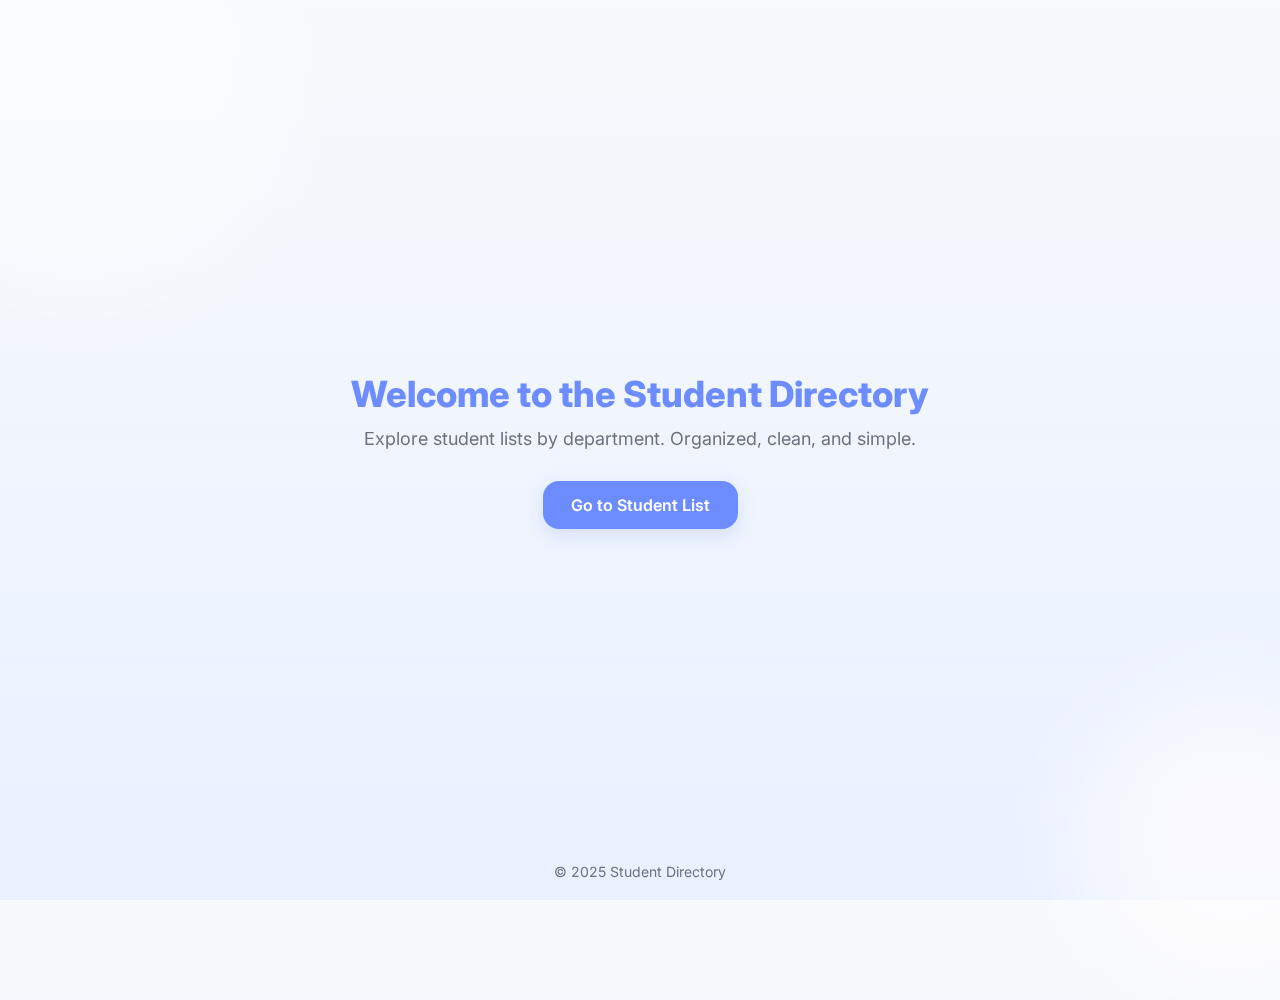
<file: index.html>
<!doctype html>
<html lang="en">
<head>
  <meta charset="utf-8" />
  <meta name="viewport" content="width=device-width,initial-scale=1" />
  <title>Student Directory — Homepage</title>
  <link href="https://fonts.googleapis.com/css2?family=Inter:wght@300;400;600;800&display=swap" rel="stylesheet">
  <style>
    :root{
      --accent:#6c8cff;--muted:#6b7280;--bg1:#f7f9fc;--bg2:#e9f1ff;--radius:16px;
      font-family:'Inter',sans-serif;color-scheme:light;
    }
    *{box-sizing:border-box;margin:0;padding:0}
    body{
      background:linear-gradient(180deg,var(--bg1),var(--bg2));
      min-height:100vh;padding:0;margin:0;display:flex;flex-direction:column;align-items:center;justify-content:center;text-align:center;
      color:#1f2937;
    }
    header h1{font-size:36px;font-weight:800;color:var(--accent);margin-bottom:12px}
    p{color:var(--muted);font-size:18px;margin-bottom:32px}
    a.button{
      display:inline-block;background:var(--accent);color:white;text-decoration:none;
      padding:14px 28px;border-radius:var(--radius);font-weight:600;transition:transform .2s, box-shadow .2s;
      box-shadow:0 6px 18px rgba(108,140,255,0.2);
    }
    a.button:hover{transform:translateY(-3px);box-shadow:0 10px 24px rgba(108,140,255,0.3)}
    footer{position:absolute;bottom:20px;color:var(--muted);font-size:14px}
    .blob{
      position:absolute;border-radius:50%;filter:blur(40px);mix-blend-mode:screen;opacity:0.7;pointer-events:none;
      animation:float 8s ease-in-out infinite alternate;
    }
    .blob.b1{width:400px;height:400px;background:linear-gradient(180deg,#b7d7ff,#8fb8ff);top:-100px;left:-120px}
    .blob.b2{width:300px;height:300px;background:linear-gradient(180deg,#ffd9e7,#ffc7a8);bottom:-100px;right:-100px;animation-duration:10s}
    @keyframes float{from{transform:translateY(-20px)}to{transform:translateY(20px)}}
  </style>
</head>
<body>
  <div class="blob b1"></div>
  <div class="blob b2"></div>
  <header>
    <h1>Welcome to the Student Directory</h1>
    <p>Explore student lists by department. Organized, clean, and simple.</p>
  </header>
  <a class="button" href="list.html">Go to Student List</a>
  <footer>© 2025 Student Directory</footer>
</body>
</html>
</file>
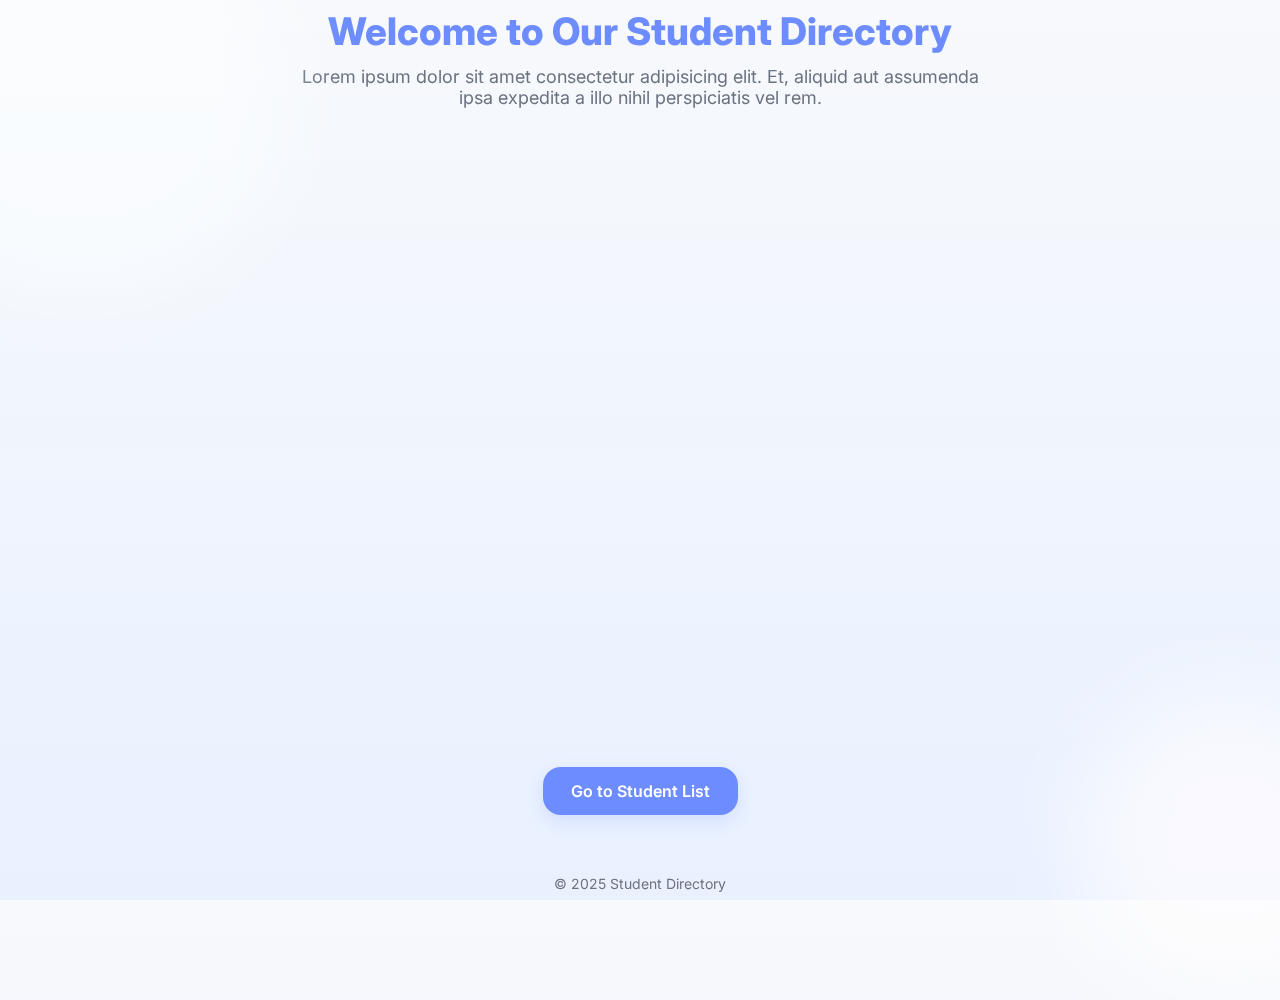
<file: home.html>
<!doctype html>
<html lang="en">
<head>
  <meta charset="utf-8">
  <meta name="viewport" content="width=device-width,initial-scale=1">
  <title>Student Directory — Home</title>
  <link href="https://fonts.googleapis.com/css2?family=Inter:wght@300;400;600;800&display=swap" rel="stylesheet">
  <style>
    :root{
      --accent:#6c8cff;--muted:#6b7280;--bg1:#f7f9fc;--bg2:#e9f1ff;--radius:18px;
      font-family:'Inter',sans-serif;color-scheme:light;
    }
    *{box-sizing:border-box;margin:0;padding:20}
    body{
      background:linear-gradient(180deg,var(--bg1),var(--bg2));min-height:100vh;
      display:flex;flex-direction:column;align-items:center;justify-content:center;text-align:center;color:#1f2937;
    }
    header h1{font-size:38px;font-weight:800;color:var(--accent);margin-bottom:12px}
    p{color:var(--muted);font-size:18px;max-width:700px;margin:0 auto 24px}
    a.button{
      display:inline-block;background:var(--accent);color:white;text-decoration:none;
      padding:14px 28px;border-radius:var(--radius);font-weight:600;transition:transform .2s, box-shadow .2s;
      box-shadow:0 6px 18px rgba(108,140,255,0.2);
    }
    a.button:hover{transform:translateY(-3px);box-shadow:0 10px 24px rgba(108,140,255,0.3)}
    section{max-width:800px;background:white;border-radius:var(--radius);box-shadow:0 8px 30px rgba(0,0,0,0.05);
      padding:40px 32px;margin-top:40px;text-align:left;animation:fadeIn 1s ease forwards;opacity:0;}
    @keyframes fadeIn{from{opacity:0;transform:translateY(20px)}to{opacity:1;transform:none}}
    footer{margin-top:60px;color:var(--muted);font-size:14px}
    .blob{
      position:absolute;border-radius:50%;filter:blur(40px);mix-blend-mode:screen;opacity:0.7;pointer-events:none;
      animation:float 8s ease-in-out infinite alternate;
    }
    .blob.b1{width:400px;height:400px;background:linear-gradient(180deg,#b7d7ff,#8fb8ff);top:-100px;left:-120px}
    .blob.b2{width:300px;height:300px;background:linear-gradient(180deg,#ffd9e7,#ffc7a8);bottom:-100px;right:-100px;animation-duration:10s}
    @keyframes float{from{transform:translateY(-20px)}to{transform:translateY(20px)}}
  </style>
</head>
<body>
  <div class="blob b1"></div>
  <div class="blob b2"></div>
  <header>
    <h1>Welcome to Our Student Directory</h1>
    <p> Lorem ipsum dolor sit amet consectetur adipisicing elit. Et, aliquid aut assumenda ipsa expedita a illo nihil perspiciatis vel rem.</p>
  </header>

  <section>
    <h2 style="color:var(--accent);margin-bottom:12px">About This Website</h2>
    <p>This website is created to provide an organized and interactive view of student lists from various departments including Science, Arts, Commerce, and Engineering. Each section contains a categorized list of students with their respective details like Roll Number and Year.</p>
    <p> Lorem ipsum, dolor sit amet consectetur adipisicing elit. Tempore eum voluptatum cumque, laudantium ut dicta deleniti ea ipsam iste eius ratione, consectetur minima optio animi pariatur, perferendis aspernatur quis nulla.</p>
  </section>

  <section>
    <h2 style="color:var(--accent);margin-bottom:12px">Features</h2>
    <ul style="line-height:1.8;color:var(--muted);">
      <li>✅ Smooth navigation between section </li>
      <list>✅ Clean and YMMY FORMAT</li>
      <li>✅ Fully responsive layout for all devices</li>
       
    </ul>
  </section>

  <a class="button" href="list.html" style="margin-top:32px;">Go to Student List</a>
  <footer>© 2025 Student Directory</footer>
</body>
</html>
</file>
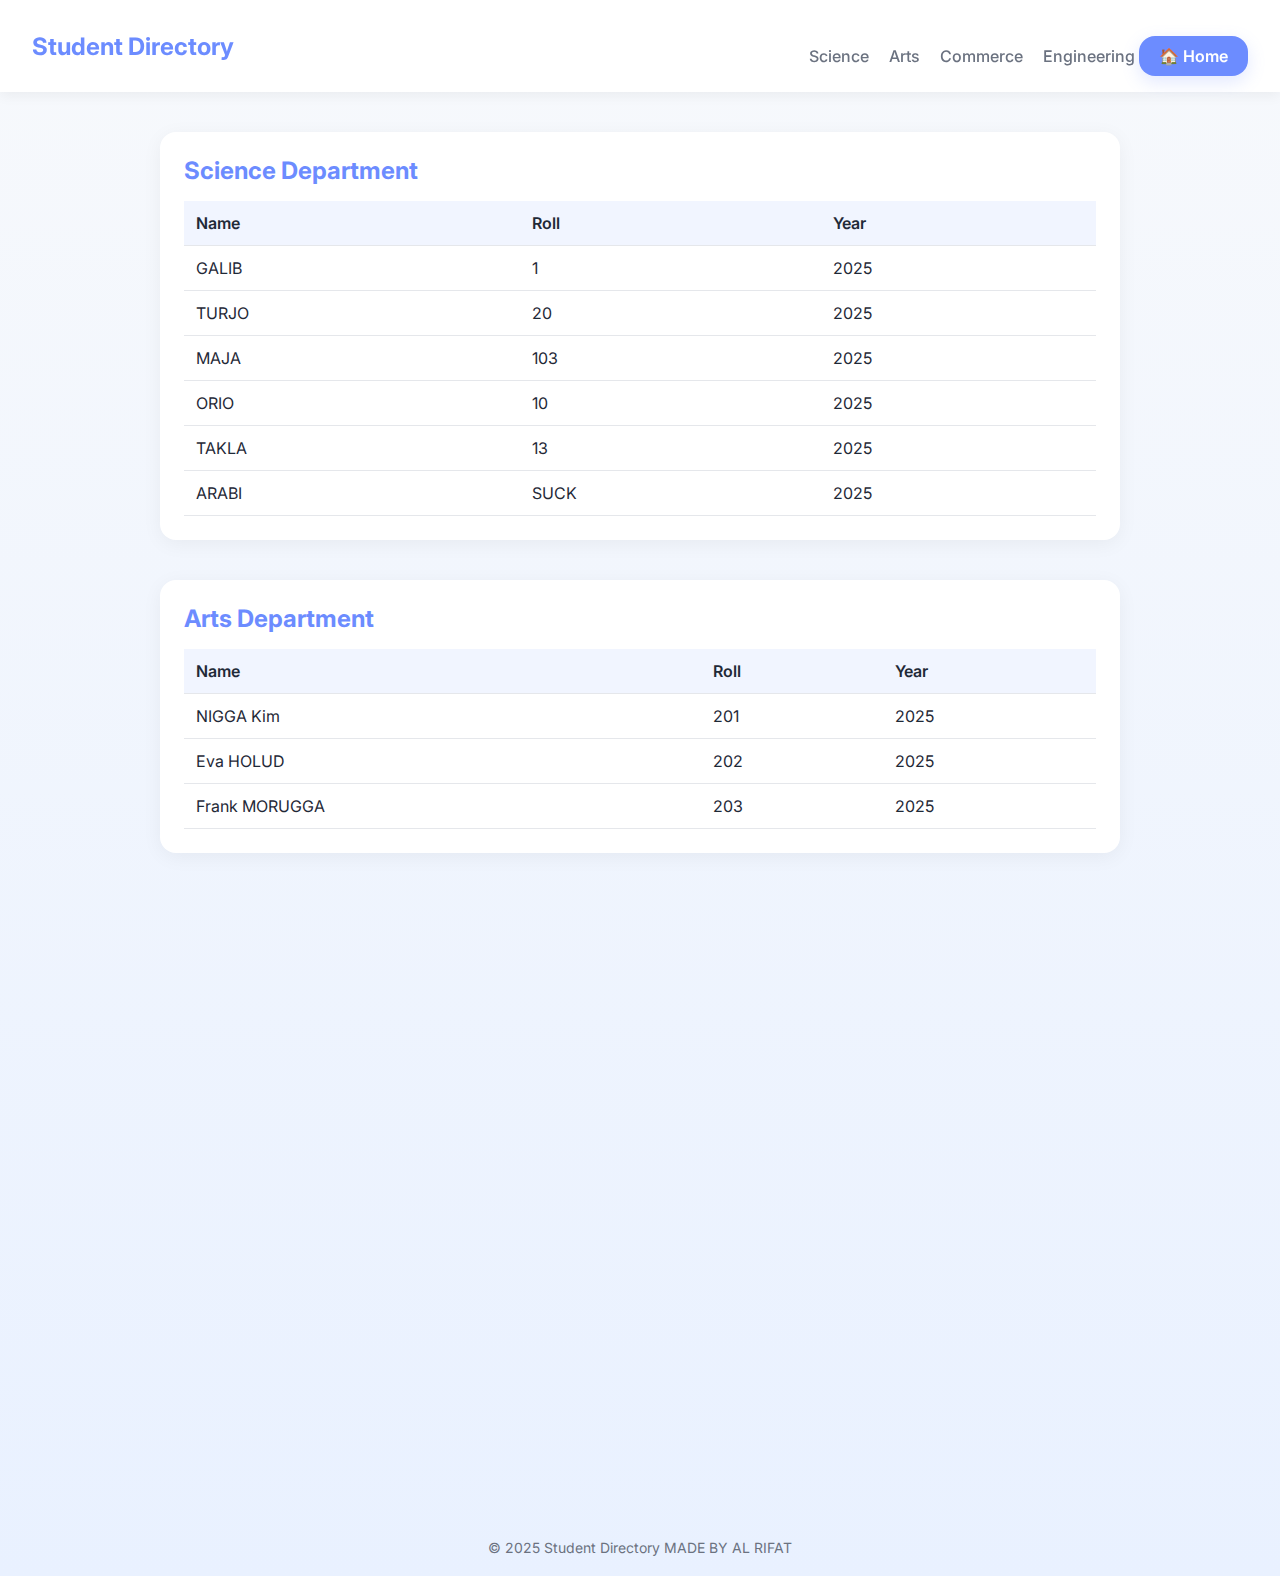
<file: list.html>
<!doctype html>
<html lang="en">
<head>
  <meta charset="utf-8" />
  <meta name="viewport" content="width=device-width,initial-scale=1" />
  <title>Student Directory</title>
  <link href="https://fonts.googleapis.com/css2?family=Inter:wght@300;400;600;800&display=swap" rel="stylesheet">
  <style>
    :root{
      --accent:#6c8cff;--muted:#6b7280;--bg1:#f7f9fc;--bg2:#e9f1ff;--radius:16px;
      font-family:'Inter',sans-serif;color-scheme:light;
    }
    *{box-sizing:border-box;margin:0;padding:0}
    body{
      background:linear-gradient(180deg,var(--bg1),var(--bg2));
      min-height:100vh;padding:0;margin:0;color:#1f2937;
    }
    header{
      background:white;position:sticky;top:0;z-index:1000;
      display:flex;justify-content:space-between;align-items:center;
      padding:16px 32px;box-shadow:0 4px 12px rgba(0,0,0,0.05);
    }
    header h1{font-size:24px;font-weight:700;color:var(--accent)}
    nav a{
      margin-left:16px;text-decoration:none;color:var(--muted);
      font-weight:500;transition:color .2s;
    }
    nav a:hover{color:var(--accent)}
    main{max-width:1000px;margin:40px auto;padding:0 20px}
    section{
      background:white;margin-bottom:40px;border-radius:var(--radius);
      box-shadow:0 4px 20px rgba(0,0,0,0.05);
      padding:24px;scroll-margin-top:80px;
      animation:fadeIn 0.8s ease forwards;opacity:0;
    }
    @keyframes fadeIn{from{opacity:0;transform:translateY(20px)}to{opacity:1;transform:none}}
    h2{margin-bottom:16px;color:var(--accent)}
    table{width:100%;border-collapse:collapse}
    th,td{padding:12px;border-bottom:1px solid #e5e7eb;text-align:left}
    th{background:#f1f5ff;font-weight:600}
    tr:hover{background:#f9fbff}
    footer{padding:20px;text-align:center;color:var(--muted);font-size:14px}
    html{scroll-behavior:smooth}
    .home-btn{
      display:inline-block;margin:20px auto 0 auto;text-align:center;
      background:var(--accent);color:white;text-decoration:none;padding:10px 20px;
      border-radius:var(--radius);font-weight:600;box-shadow:0 6px 18px rgba(108,140,255,0.2);
      transition:transform .2s, box-shadow .2s;
    }
    .home-btn:hover{transform:translateY(-2px);box-shadow:0 10px 24px rgba(108,140,255,0.3)}
  </style>
</head>
<body>
  <header>
    <h1>Student Directory</h1>
    <nav>
      <a href="#science">Science</a>
      <a href="#arts">Arts</a>
      <a href="#commerce">Commerce</a>
      <a href="#engineering">Engineering</a>
      <a href="home.html" class="home-btn">🏠 Home</a>
    </nav>
  </header>
  <main>
    <section id="science">
      <h2>Science Department</h2>
      <table>
        <tr><th>Name</th><th>Roll</th><th>Year</th></tr>
        <tr><td>GALIB </td><td>1</td><td>2025</td></tr>
        <tr><td> TURJO</td><td>20</td><td>2025</td></tr>
        <tr><td>MAJA</td><td>103</td><td>2025</td></tr>
        <tr><td>ORIO</td><td>10</td><td>2025</td></tr>
        <tr><td>TAKLA</td><td>13</td><td>2025</td></tr>
        <tr><td>ARABI</td><td>SUCK</td><td>2025</td></tr>
      </table>
    </section>
    <section id="arts">
      <h2>Arts Department</h2>
      <table>
        <tr><th>Name</th><th>Roll</th><th>Year</th></tr>
        <tr><td>NIGGA Kim</td><td>201</td><td>2025</td></tr>
        <tr><td>Eva  HOLUD</td><td>202</td><td>2025</td></tr>
        <tr><td>Frank MORUGGA</td><td>203</td><td>2025</td></tr>
      </table>
    </section>
    <section id="commerce">
      <h2>Commerce Department</h2>
      <table>
        <tr><th>Name</th><th>Roll</th><th>Year</th></tr>
        <tr><td> ZANI </td><td>301</td><td>2025</td></tr>
        <tr><td>SMALL LOTTA</td><td>302</td><td>2025</td></tr>
        <tr><td>Isabella MONKEYYYYYY</td><td>303</td><td>2025</td></tr>
      </table>
    </section>
    <section id="engineering">
      <h2>Engineering Department</h2>
      <table>
        <tr><th>Name</th><th>Roll</th><th>Year</th></tr>
        <tr><td>Jack KONG</td><td>401</td><td>2025</td></tr>
        <tr><td>AM I Brown</td><td>402</td><td>2025</td></tr>
        <tr><td>Liam SmithING TABLE</td><td>403</td><td>2025</td></tr>
      </table>
    </section>
  </main>
  <footer>© 2025 Student Directory MADE BY AL RIFAT</footer>
  <script>
    const sections=document.querySelectorAll('section');
    const observer=new IntersectionObserver((entries)=>{
      entries.forEach(e=>{if(e.isIntersecting)e.target.style.opacity=1});
    },{threshold:0.1});
    sections.forEach(s=>observer.observe(s));
  </script>
</body>
</html>
</file>
